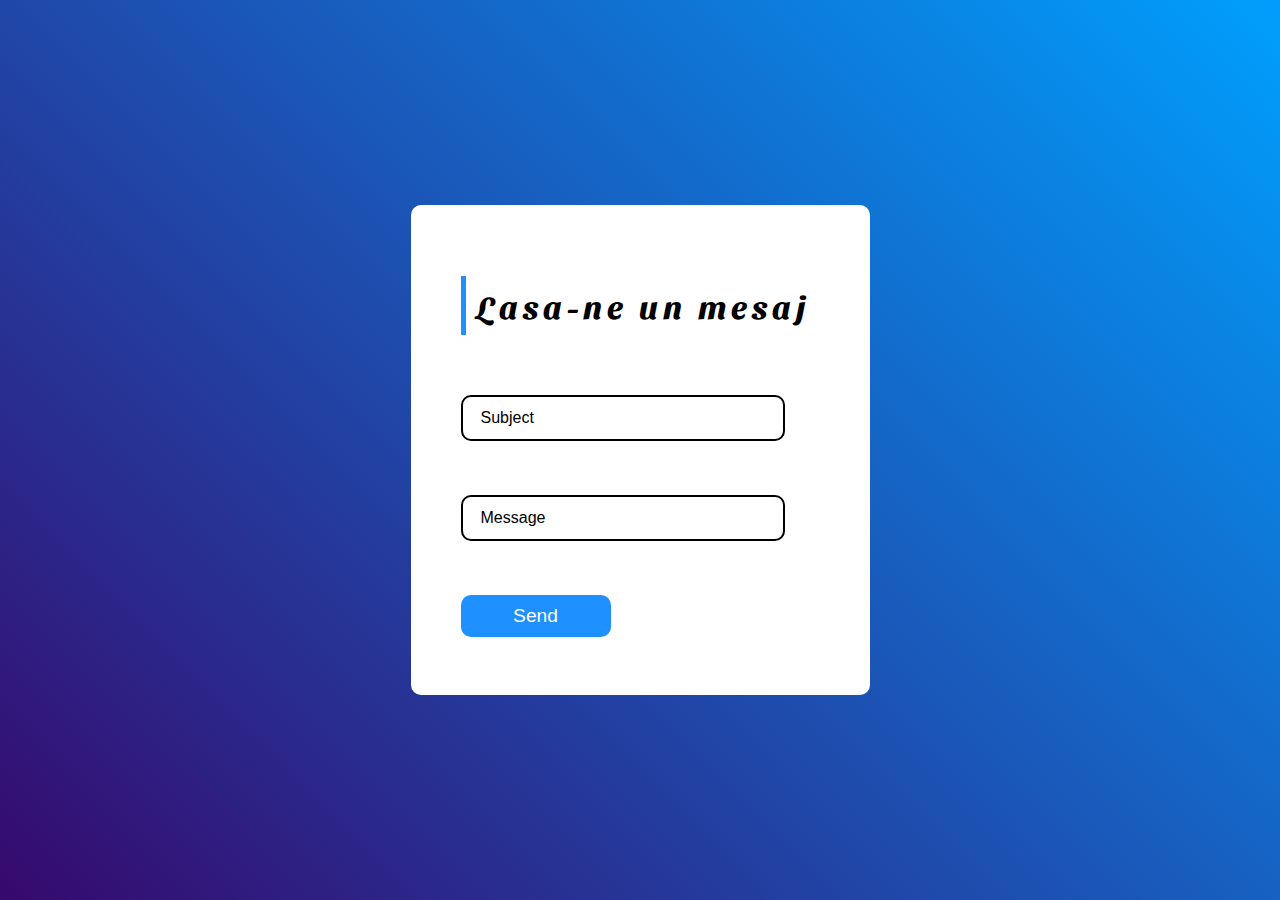
<file: src/app/email/email.component.html>
<!DOCTYPE html>
<html>
<style>
  @import url("https://fonts.googleapis.com/css2?family=Sansita+Swashed:wght@600&display=swap");
  body {
    margin: 0;
    padding: 0;
    box-sizing: border-box;
    display: flex;
    justify-content: center;
    align-items: center;
    height: 100vh;
    background: linear-gradient(45deg, #36096D, #009FFD);
    font-family: "Sansita Swashed", cursive;
  }
  .center {
    position: relative;
    padding: 50px 50px;
    background: #fff;
    border-radius: 10px;
  }
  .center h1 {
    font-size: 2em;
    border-left: 5px solid dodgerblue;
    padding: 10px;
    color: #000;
    letter-spacing: 5px;
    margin-bottom: 60px;
    font-weight: bold;
    padding-left: 10px;
  }
  .center .inputbox {
    position: relative;
    width: 300px;
    height: 50px;
    margin-bottom: 50px;
  }
  .center .inputbox input {
    position: absolute;
    top: 0;
    left: 0;
    width: 100%;
    border: 2px solid #000;
    outline: none;
    background: none;
    padding: 10px;
    border-radius: 10px;
    font-size: 1.2em;
  }
  .center .inputbox:last-child {
    margin-bottom: 0;
  }
  .center .inputbox span {
    position: absolute;
    top: 14px;
    left: 20px;
    font-size: 1em;
    transition: 0.6s;
    font-family: sans-serif;
  }
  .center .inputbox input:focus ~ span,
  .center .inputbox input:valid ~ span {
    transform: translateX(-13px) translateY(-35px);
    font-size: 1em;
  }
  .center .inputbox [type="button"] {
    width: 50%;
    background: dodgerblue;
    color: #fff;
    border: #fff;

  }
  .center .inputbox:hover [type="button"] {
    background:  linear-gradient(45deg, #045DE9, #09C6F9);
  }

</style>
<body>

<div class="center">
  <h1>Lasa-ne un mesaj</h1>
  <form>
    <div class="inputbox">
      <input type="text" required="required">
      <span>Subject</span>
    </div>
    <div class="inputbox">
      <input type="text" required="required">
      <span>Message</span>
    </div>
    <div class="inputbox">
      <input (click)="onBackToApp()" type="button" value="Send">

    </div>
  </form>
</div>

</body>
</html>
</file>
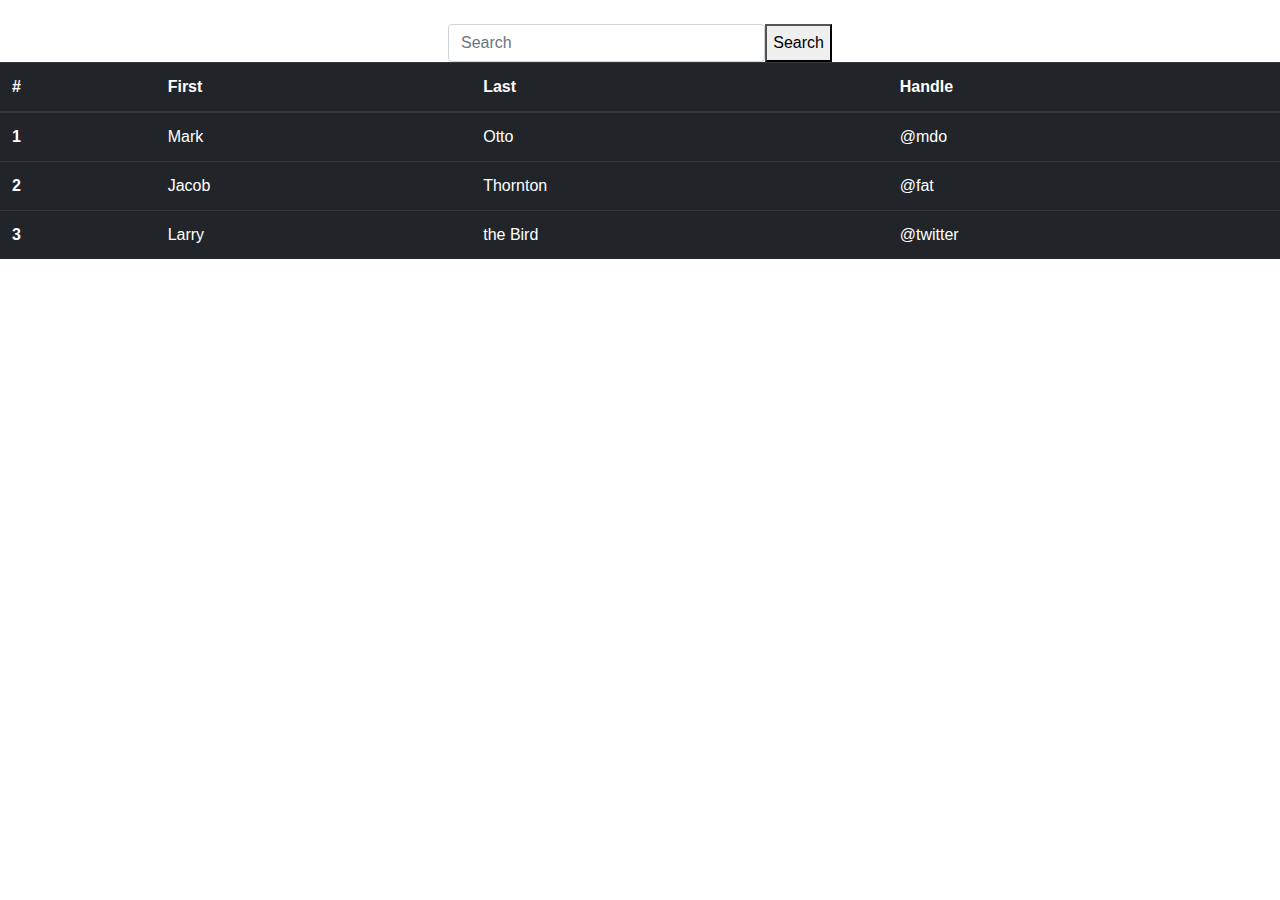
<file: src/app/grades/grades.component.html>
<!DOCTYPE html>
<html lang="en">
<head>
    <meta charset="UTF-8" />
    <meta content="IE=edge,chrome=1">
    <meta name="viewport" content="width=device-width, initial-scale=1.0">
    <meta name="author" content="Codeconvey" />
    <link href="https://fonts.googleapis.com/css?family=Lato:300,400,700,900&display=swap" rel="stylesheet"><link rel='stylesheet' href='https://cdnjs.cloudflare.com/ajax/libs/twitter-bootstrap/4.1.3/css/bootstrap.min.css'>
    <link rel='stylesheet' href='https://cdnjs.cloudflare.com/ajax/libs/font-awesome/5.12.1/css/all.min.css'>
  <style>
    div.input-group {
      margin-top: 20%;
      margin: auto;
      width: 30%;
    }
  </style>
</head>
<body>
<app-menu></app-menu>
<br>
<div class="input-group rounded">
  <input type="text" class="form-control rounded"   [(ngModel)]="placeSearch" placeholder="Search" aria-label="Search" aria-describedby="search-addon" />

  <button (click)="onSearch(placeSearch)" class="w3-btn w3-black">Search</button>

</div>
<table class="table table-dark">
  <thead>
  <tr>
    <th scope="col">#</th>
    <th scope="col">First</th>
    <th scope="col">Last</th>
    <th scope="col">Handle</th>
  </tr>
  </thead>
  <tbody>
  <tr>
    <th scope="row">1</th>
    <td>Mark</td>
    <td>Otto</td>
    <td>@mdo</td>
  </tr>
  <tr>
    <th scope="row">2</th>
    <td>Jacob</td>
    <td>Thornton</td>
    <td>@fat</td>
  </tr>
  <tr>
    <th scope="row">3</th>
    <td>Larry</td>
    <td>the Bird</td>
    <td>@twitter</td>
  </tr>
  </tbody>
</table>
</body>
</html>
</file>
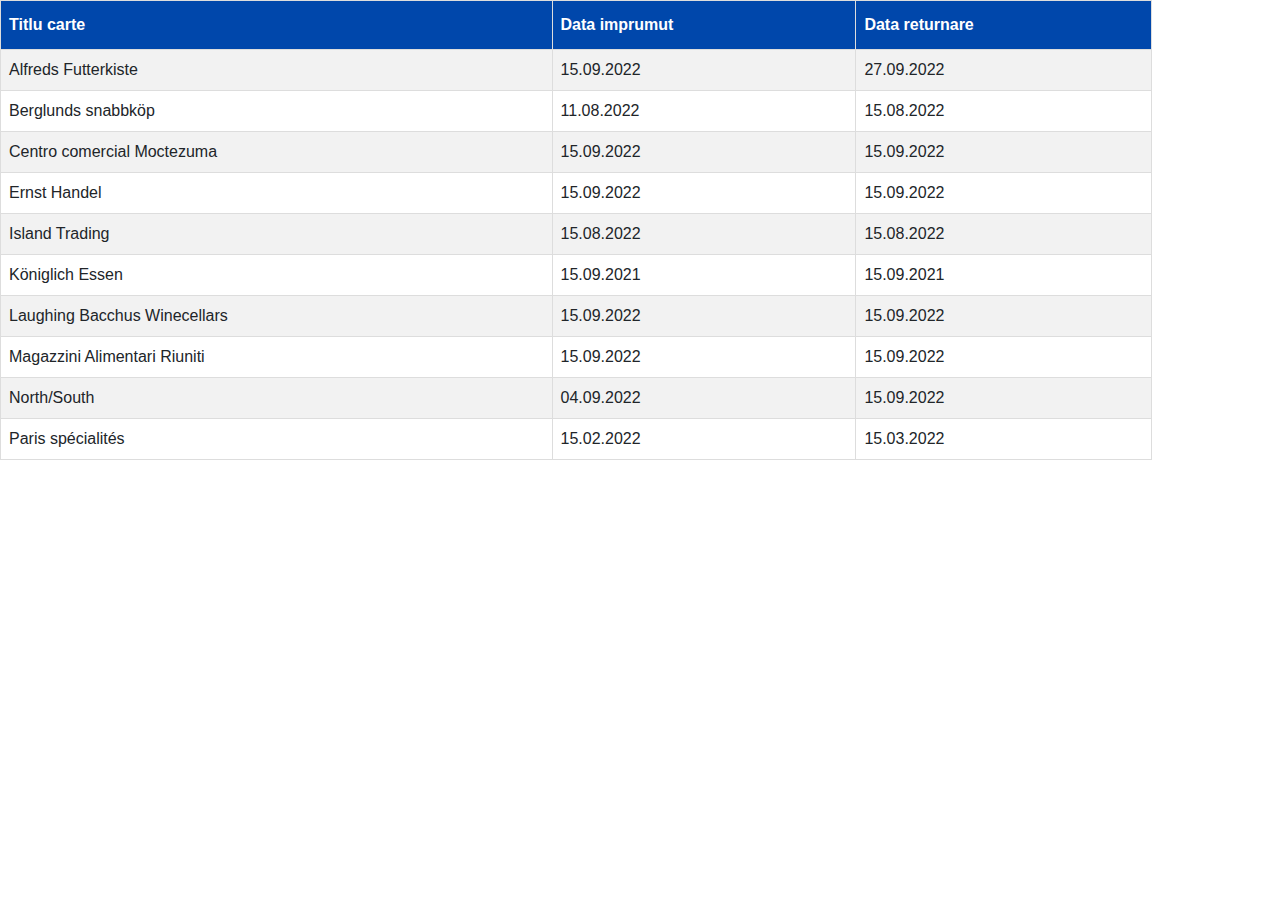
<file: src/app/historic/historic.component.html>
<!DOCTYPE html>
<html lang="en">
<head>
  <meta charset="UTF-8" />
  <meta content="IE=edge,chrome=1">
  <meta name="viewport" content="width=device-width, initial-scale=1.0">
  <meta name="author" content="Codeconvey" />
  <link href="https://fonts.googleapis.com/css?family=Lato:300,400,700,900&display=swap" rel="stylesheet"><link rel='stylesheet' href='https://cdnjs.cloudflare.com/ajax/libs/twitter-bootstrap/4.1.3/css/bootstrap.min.css'>
  <link rel='stylesheet' href='https://cdnjs.cloudflare.com/ajax/libs/font-awesome/5.12.1/css/all.min.css'>

  <style>
    #customers {
      font-family: Arial, Helvetica, sans-serif;
      border-collapse: collapse;
      width: 90%;
    }

    #customers td, #customers th {
      border: 1px solid #ddd;
      padding: 8px;
    }

    #customers tr:nth-child(even){background-color: #f2f2f2;}

    #customers tr:hover {background-color: #ddd;}

    #customers th {
      padding-top: 12px;
      padding-bottom: 12px;
      text-align: left;
      background-color:#0047AB;
      color: white;
    }
  </style>
</head>
<body>
<app-menu></app-menu>
<div class="content1">
  <!--<div class="wrapper">-->

  <!--<div class="content">-->



  <table id="customers">
    <tr>
      <th>Titlu carte</th>
      <th>Data imprumut</th>
      <th>Data returnare</th>
    </tr>
    <tr>
      <td>Alfreds Futterkiste</td>
      <td>15.09.2022</td>
      <td>27.09.2022</td>
    </tr>
    <tr>
      <td>Berglunds snabbköp</td>
      <td>11.08.2022</td>
      <td>15.08.2022</td>
    </tr>
    <tr>
      <td>Centro comercial Moctezuma</td>
      <td>15.09.2022</td>
      <td>15.09.2022</td>
    </tr>
    <tr>
      <td>Ernst Handel</td>
      <td>15.09.2022</td>
      <td>15.09.2022</td>
    </tr>
    <tr>
      <td>Island Trading</td>
      <td>15.08.2022</td>
      <td>15.08.2022</td>
    </tr>
    <tr>
      <td>Königlich Essen</td>
      <td>15.09.2021</td>
      <td>15.09.2021</td>
    </tr>
    <tr>
      <td>Laughing Bacchus Winecellars</td>
      <td>15.09.2022</td>
      <td>15.09.2022</td>
    </tr>
    <tr>
      <td>Magazzini Alimentari Riuniti</td>
      <td>15.09.2022</td>
      <td>15.09.2022</td>
    </tr>
    <tr>
      <td>North/South</td>
      <td>04.09.2022</td>
      <td>15.09.2022</td>
    </tr>
    <tr>
      <td>Paris spécialités</td>
      <td>15.02.2022</td>
      <td>15.03.2022</td>
    </tr>
  </table>




  <!--</div>-->
  <!--</div>-->
</div>
</body>
</html>
</file>
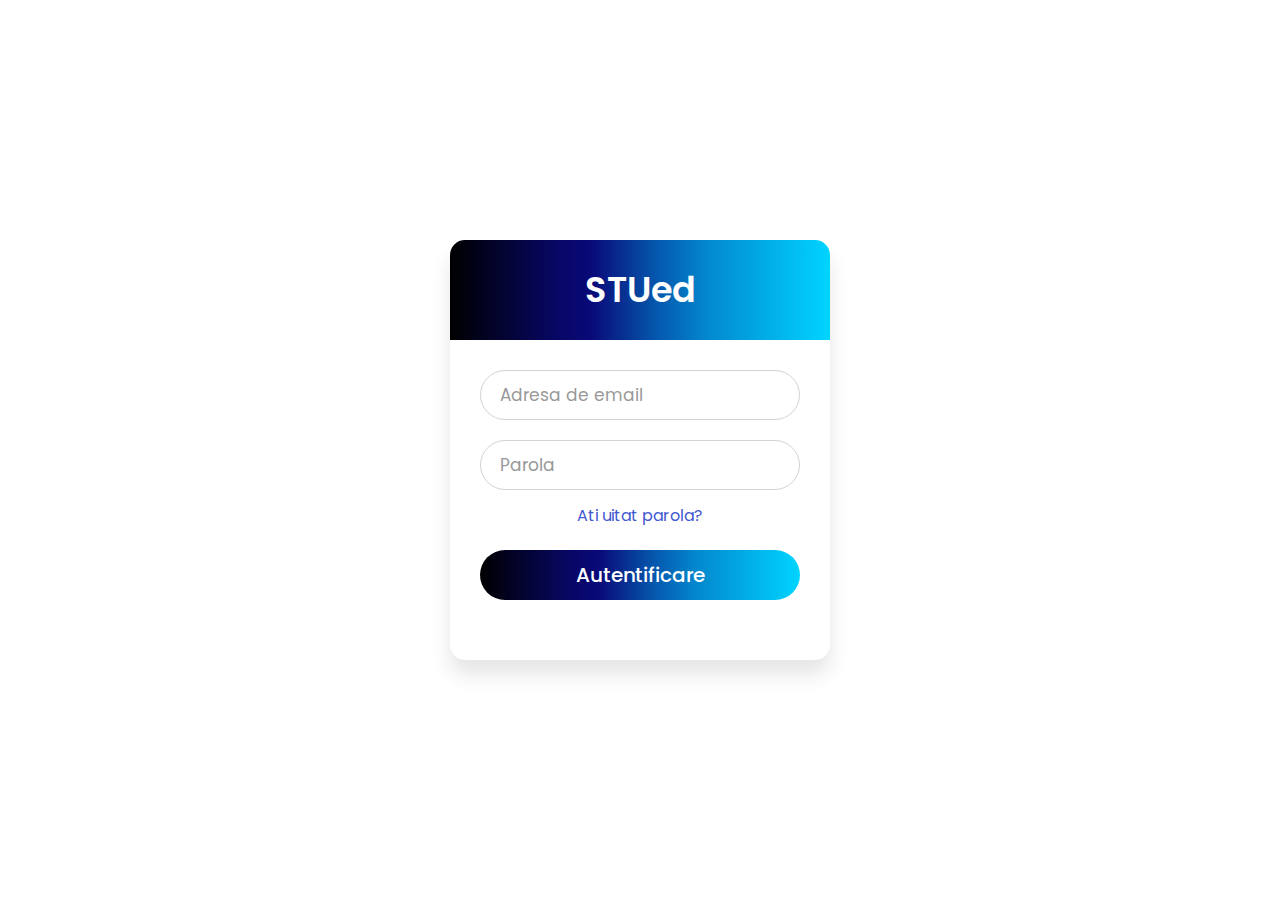
<file: src/app/login/login.component.html>
<!DOCTYPE html>
<html lang="en" dir="ltr">
   <head>
      <meta charset="utf-8">
      <title>Autentificare</title>
      <link rel="stylesheet" href="login.component.css">
   </head>
   <body>
      <div class="wrapper">
         <div class="title">
            STUed
         </div>
         <form action="#">
            <div class="field">
               <input type="text" required>
               <label>Adresa de email</label>
            </div>
            <div class="field">
               <input type="password" required>
               <label>Parola</label>
            </div>
            <div class="content">
               <div class="pass-link">
                  <a href="#">Ati uitat parola?</a>
               </div>
            </div>
               <div class="field">
                  <input type="submit" value="Autentificare" routerLink="/details">
               </div>
         </form>
      </div>
   </body>
</html>
</file>
<file: src/app/login/login.component.css>
@import url('https://fonts.googleapis.com/css?family=Poppins:400,500,600,700&display=swap');

*{
  margin: 0;
  padding: 0;
  box-sizing: border-box;
  font-family: 'Poppins', sans-serif;
}
body{   padding: 0;
  margin: 0;
  display: grid;
  height: 100%;
  width: 100%;
  place-items: center;
  /* background: linear-gradient(-135deg, #c850c0, #4158d0); */
}
::selection{
  background: #4158d0;
  color: #fff;
}
.wrapper{
  position: absolute;
  top: 50%;
  left: 50%;
  transform: translate(-50%, -50%);
  width: 380px;
  background: #fff;
  border-radius: 15px;
  box-shadow: 0px 15px 20px rgba(0,0,0,0.1);
}
.wrapper .title{
  font-size: 35px;
  font-weight: 600;
  text-align: center;
  line-height: 100px;
  color: #fff;
  user-select: none;
  border-radius: 15px 15px 0 0;
  background: linear-gradient(90deg, rgba(0,0,0,1) 0%, rgba(7,7,101,1) 28%, rgba(9,9,120,1) 37%, rgba(5,86,172,1) 54%, rgba(3,137,206,1) 68%, rgba(0,212,255,1) 100%);
}
.wrapper form{
  padding: 10px 30px 50px 30px;
}
.wrapper form .field{
  height: 50px;
  width: 100%;
  margin-top: 20px;
  position: relative;
}
.wrapper form .field input{
  height: 100%;
  width: 100%;
  outline: none;
  font-size: 17px;
  padding-left: 20px;
  border: 1px solid lightgrey;
  border-radius: 25px;
  transition: all 0.3s ease;
}
.wrapper form .field input:focus,
form .field input:valid{
  border-color: #4158d0;
}
.wrapper form .field label{
  position: absolute;
  top: 50%;
  left: 20px;
  color: #999999;
  font-weight: 400;
  font-size: 17px;
  pointer-events: none;
  transform: translateY(-50%);
  transition: all 0.3s ease;
}
form .field input:focus ~ label,
form .field input:valid ~ label{
  top: 0%;
  font-size: 16px;
  color: #4158d0;
  background: #fff;
  transform: translateY(-50%);
}
form .content{
  display: flex;
  width: 100%;
  height: 50px;
  font-size: 16px;
  align-items: center;
  justify-content: space-around;
}
form .content .checkbox{
  display: flex;
  align-items: center;
  justify-content: center;
}
form .content input{
  width: 15px;
  height: 15px;
  background: red;
}
form .content label{
  color: #262626;
  user-select: none;
  padding-left: 5px;
}
form .content .pass-link{
  color: "";
}
form .field input[type="submit"]{
  color: #fff;
  border: none;
  padding-left: 0;
  margin-top: -10px;
  font-size: 20px;
  font-weight: 500;
  cursor: pointer;
  background: linear-gradient(90deg, rgba(0,0,0,1) 0%, rgba(7,7,101,1) 28%, rgba(9,9,120,1) 37%, rgba(5,86,172,1) 54%, rgba(3,137,206,1) 68%, rgba(0,212,255,1) 100%);
  transition: all 0.3s ease;
}
form .field input[type="submit"]:active{
  transform: scale(0.95);
}

form .pass-link a{
  color: #4158d0;
  text-decoration: none;
}
form .pass-link a:hover{
  text-decoration: underline;
}
</file>
